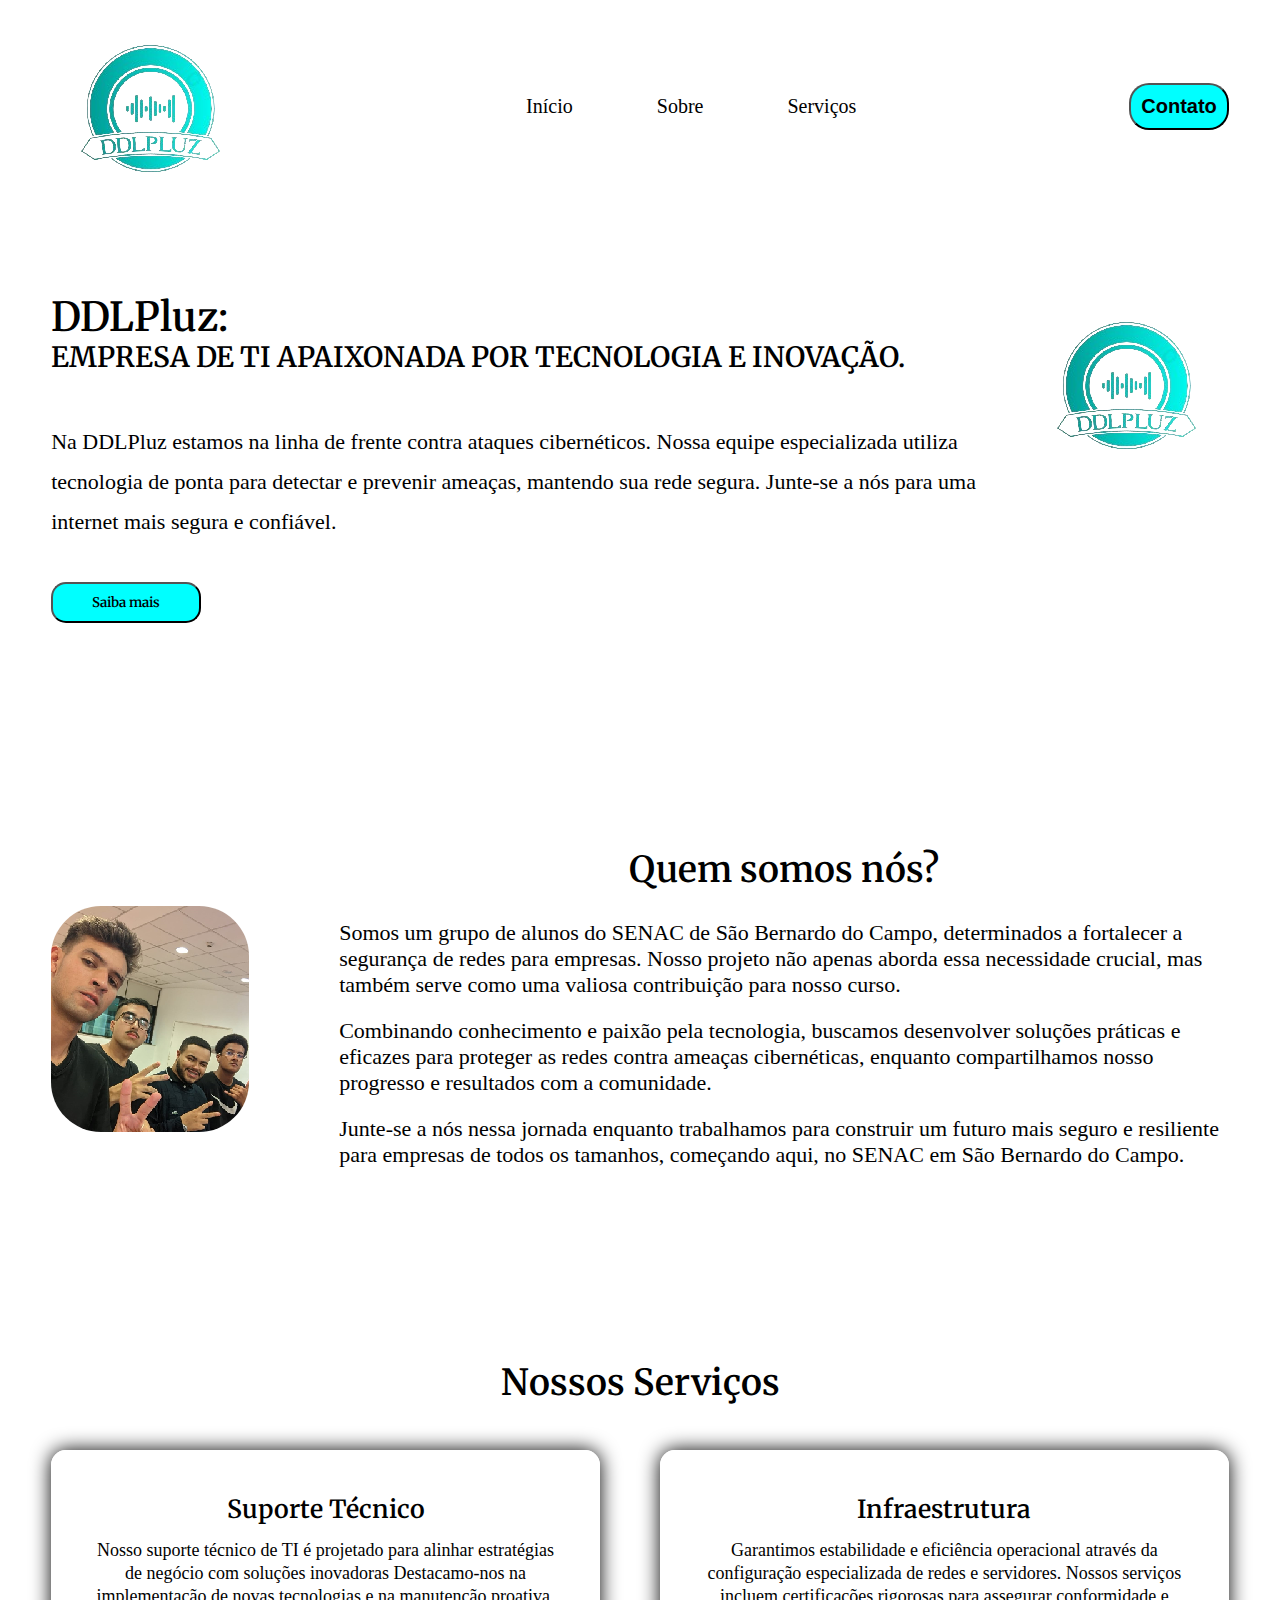
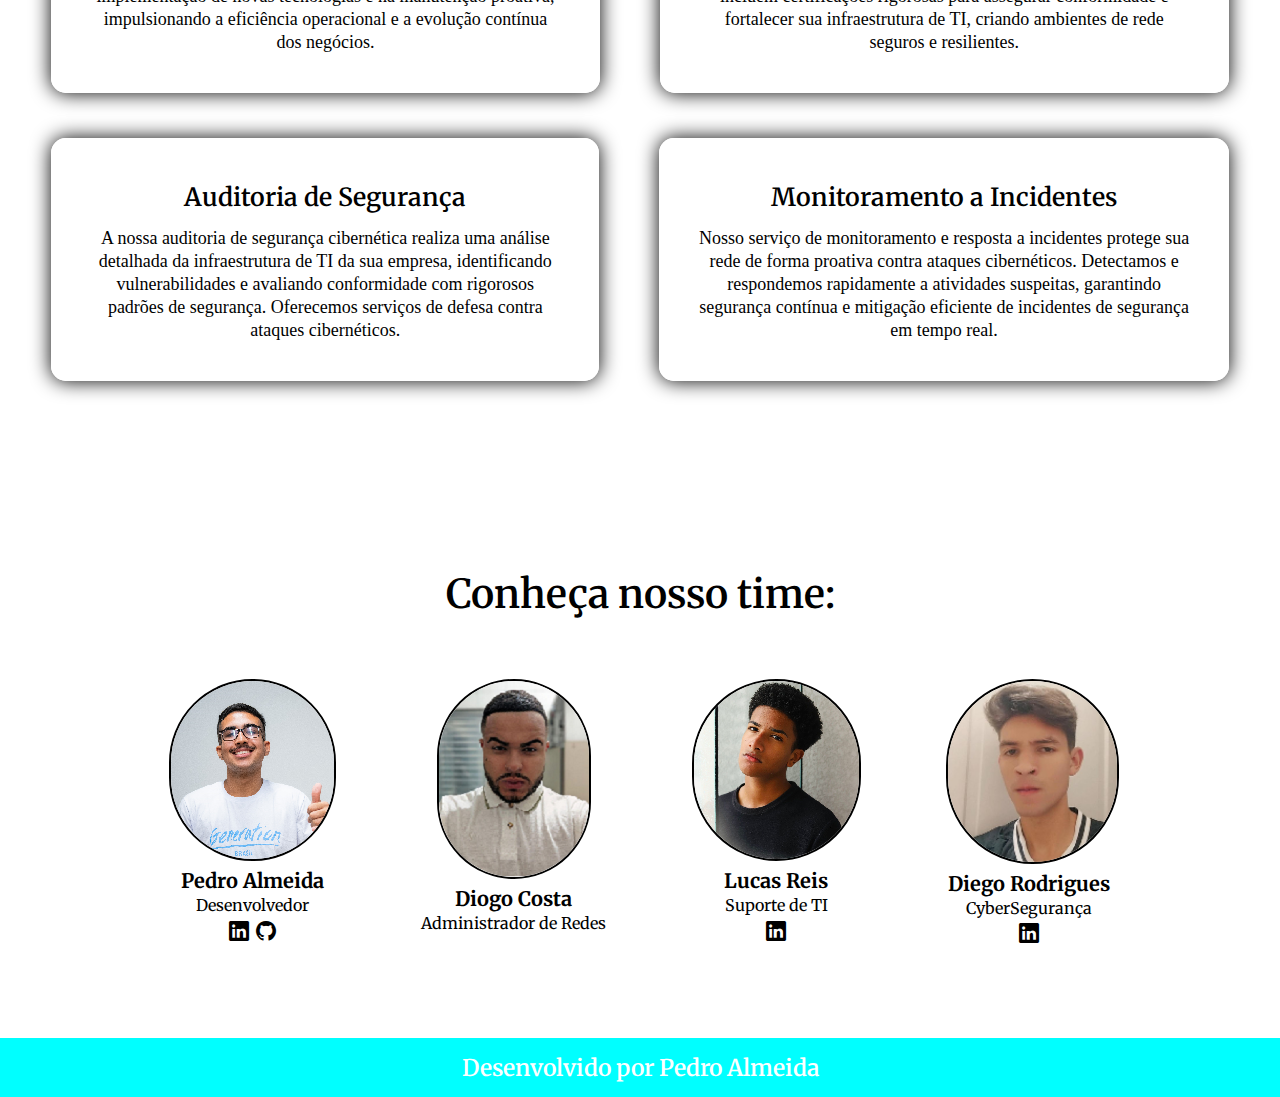
<file: index.html>
<!DOCTYPE html>
<html lang="en">
<head>
    <meta charset="UTF-8">
    <meta name="viewport" content="width=device-width, initial-scale=1.0">
    <link rel="stylesheet" href="../CSS/style.css">
    <link rel="stylesheet" href="https://cdn.jsdelivr.net/npm/bootstrap-icons@1.11.3/font/bootstrap-icons.min.css">
    <link rel="preconnect" href="https://fonts.googleapis.com">
<link rel="preconnect" href="https://fonts.gstatic.com" crossorigin>
<link rel="preconnect" href="https://fonts.googleapis.com">
<link rel="preconnect" href="https://fonts.gstatic.com" crossorigin>
<link href="https://fonts.googleapis.com/css2?family=Merriweather:ital,wght@0,300;0,400;0,700;0,900;1,300;1,400;1,700;1,900&family=Poppins:ital,wght@0,100;0,200;0,300;0,400;0,500;0,600;0,700;0,800;0,900;1,100;1,200;1,300;1,400;1,500;1,600;1,700;1,800;1,900&display=swap" rel="stylesheet">
<link href="https://fonts.googleapis.com/css2?family=Poppins:ital,wght@0,100;0,200;0,300;0,400;0,500;0,600;0,700;0,800;0,900;1,100;1,200;1,300;1,400;1,500;1,600;1,700;1,800;1,900&display=swap" rel="stylesheet">
    <link rel="shortcut icon" href="IMG/favicon-16x16.png" type="image/x-icon">
    <title>DDLPluz</title>
</head>
<body>
    <header>
        <div class="interface">
            <a href="#">
                <img src="IMG/Logo-removebg-preview-removebg-preview.png" alt="Imagem do Logo">
            </a>

            <nav class="menu">
                <ul>
                    <li><a href="#Inicio">Início</a></li>
                    <li><a href="#Sobre">Sobre</a></li>
                    <li><a href="#Servicos">Serviços</a></li>
                </ul>
            </nav>

            <div class="btn-contato">
                <a href="#contato">
                    <button>Contato</button>
                </a>
            </div>
        </div>
    </header><!--fim do header-->

    <main>
        <section class="topo-do-site" id="Inicio">
            <div class="interface">
                <div class="flex">
                    <div class="txt-topo-site">
                        <h1>DDLPluz:</h1>
                        <h7>EMPRESA DE TI APAIXONADA POR
                            TECNOLOGIA E INOVAÇÃO.</h7>
                        <p>Na DDLPluz estamos na linha de frente contra ataques cibernéticos. 
                            Nossa equipe especializada utiliza tecnologia de ponta para detectar e prevenir ameaças, 
                            mantendo sua rede segura. Junte-se a nós para uma internet mais segura e confiável.
                        </p>
                        <a href="#saibamais">
                            <button>Saiba mais</button>
                        </a>
                    </div>
                    <div class="img-topo-site">
                        <img src="IMG/Logo-removebg-preview-removebg-preview.png" alt="Imagem do Logo">
                    </div>
                </div>
            </div>
        </section><!--fim do topo do site-->

        <section class="sobre" id="Sobre">
            <div class="interface">
                <div class="flex">
                    <img src="IMG/fotoSobre.png" alt="Imagem do time">
                    <div class="txt-sobre">
                        <h2 class="titulo"><span>Quem somos nós?</span></h2>
                        <p>Somos um grupo de alunos do SENAC de São Bernardo do Campo, determinados a fortalecer a segurança de redes para empresas. Nosso projeto não apenas aborda essa necessidade crucial, mas também serve como uma valiosa contribuição para nosso curso.</p>
                        <p>Combinando conhecimento e paixão pela tecnologia, buscamos desenvolver soluções práticas e eficazes para proteger as redes contra ameaças cibernéticas, 
                        enquanto compartilhamos nosso progresso e resultados com a comunidade.</p> 
                        <p>Junte-se a nós nessa jornada enquanto trabalhamos para construir um futuro mais seguro e resiliente para empresas de todos os tamanhos, começando aqui, no SENAC em São Bernardo do Campo.</p>
                    </div>
                </div>
            </div>
        </section><!--fim do sobre-->

        <section class="servicos" id="Servicos">
            <div class="interface">
                <h3 class="titulo" id="saibamais">Nossos Serviços</h3>
                <div class="flex">
                    <div class="serv-box">
                        <i></i>
                        <h6>Suporte Técnico</h6>
                        <p>Nosso suporte técnico de TI é projetado para alinhar estratégias de negócio com soluções inovadoras Destacamo-nos na implementação de novas tecnologias e na manutenção proativa, impulsionando a eficiência operacional e a evolução contínua dos negócios.</p>
                    </div>
                    <div class="serv-box">
                        <i></i>
                        <h6>Infraestrutura</h6>
                        <p>Garantimos estabilidade e eficiência operacional através da configuração especializada de redes e servidores. Nossos serviços incluem certificações rigorosas para assegurar conformidade e fortalecer sua infraestrutura de TI, criando ambientes de rede seguros e resilientes.</p>
                    </div>
                </div>
                <div class="flex">
                    <div class="serv-box">
                        <i></i>
                        <h6>Auditoria de Segurança</h6>
                        <p>A nossa auditoria de segurança cibernética realiza uma análise detalhada da infraestrutura de TI da sua empresa, identificando vulnerabilidades e avaliando conformidade com rigorosos padrões de segurança. Oferecemos serviços de defesa contra ataques cibernéticos.</p>
                    </div>
                    <div class="serv-box">
                        <i></i>
                        <h6>Monitoramento a Incidentes</h6>
                        <p>Nosso serviço de monitoramento e resposta a incidentes protege sua rede de forma proativa contra ataques cibernéticos. Detectamos e respondemos rapidamente a atividades suspeitas, garantindo segurança contínua e mitigação eficiente de incidentes de segurança em tempo real.</p>
                    </div>
                </div>
            </div>
        </section><!--fim de serviços-->

        <section class="time" id="contato">
            <div>
                <h4>Conheça nosso time:</h4>
            </div>
            <div class="integrantes">
                <div>
                    <img src="IMG/pedro-foto.png" alt="Imagem do Integrante">
                    <p class="nome">Pedro Almeida</p>
                    <p>Desenvolvedor</p>
                    <a href="https://www.linkedin.com/in/pedroaugustosantosalmeida/" target="_blank"><i class="bi bi-linkedin"></i></a>
                    <a href="https://github.com/PedroAlmeida25" target="_blank"><i class="bi bi-github"></i></a>
                    <!-- <a href="almeida.pedroaugusto25@gmail.com" target="_blank"><i class="bi bi-envelope"></i></a> -->
                </div>
                <div>
                    <img src="IMG/diogo.png" alt="Imagem do Integrante">
                    <p class="nome">Diogo Costa</p>
                    <p>Administrador de Redes</p>
                    <!-- <a href="diogo.costa23@outlook.com" target="_blank"><i class="bi bi-envelope"></i></a> -->
                </div>
                <div>
                    <img src="IMG/foto-lucas.png" alt="Imagem do Integrante">
                    <p class="nome">Lucas Reis</p>
                    <p>Suporte de TI</p>
                    <a href="https://www.linkedin.com/in/lucas-reis-59b20a253/" target="_blank"><i class="bi bi-linkedin"></i></a>
                    <!-- <a href="Lucasreis1601@gmail.com" target="_blank"><i class="bi bi-envelope"></i></a> -->
                </div>
                <div>
                    <img width="105%" src="IMG/diego-foto.png" alt="Imagem do Integrante">
                    <p class="nome">Diego Rodrigues</p>
                    <p>CyberSegurança</p>
                    <a href="https://www.linkedin.com/in/diego-rodrigues-374456310/" target="_blank"><i class="bi bi-linkedin"></i></a>
                    <!-- <a href="dr3540001@gmail.com" target="_blank"><i class="bi bi-envelope"></i></a> -->
                </div>
            </div>
        </section><!--Fim do formulário-->

        <footer class="footer">
            <h5>Desenvolvido por Pedro Almeida</h5>
        </footer><!--fim do footer-->

    </main>
    
</body>
</html>
</file>
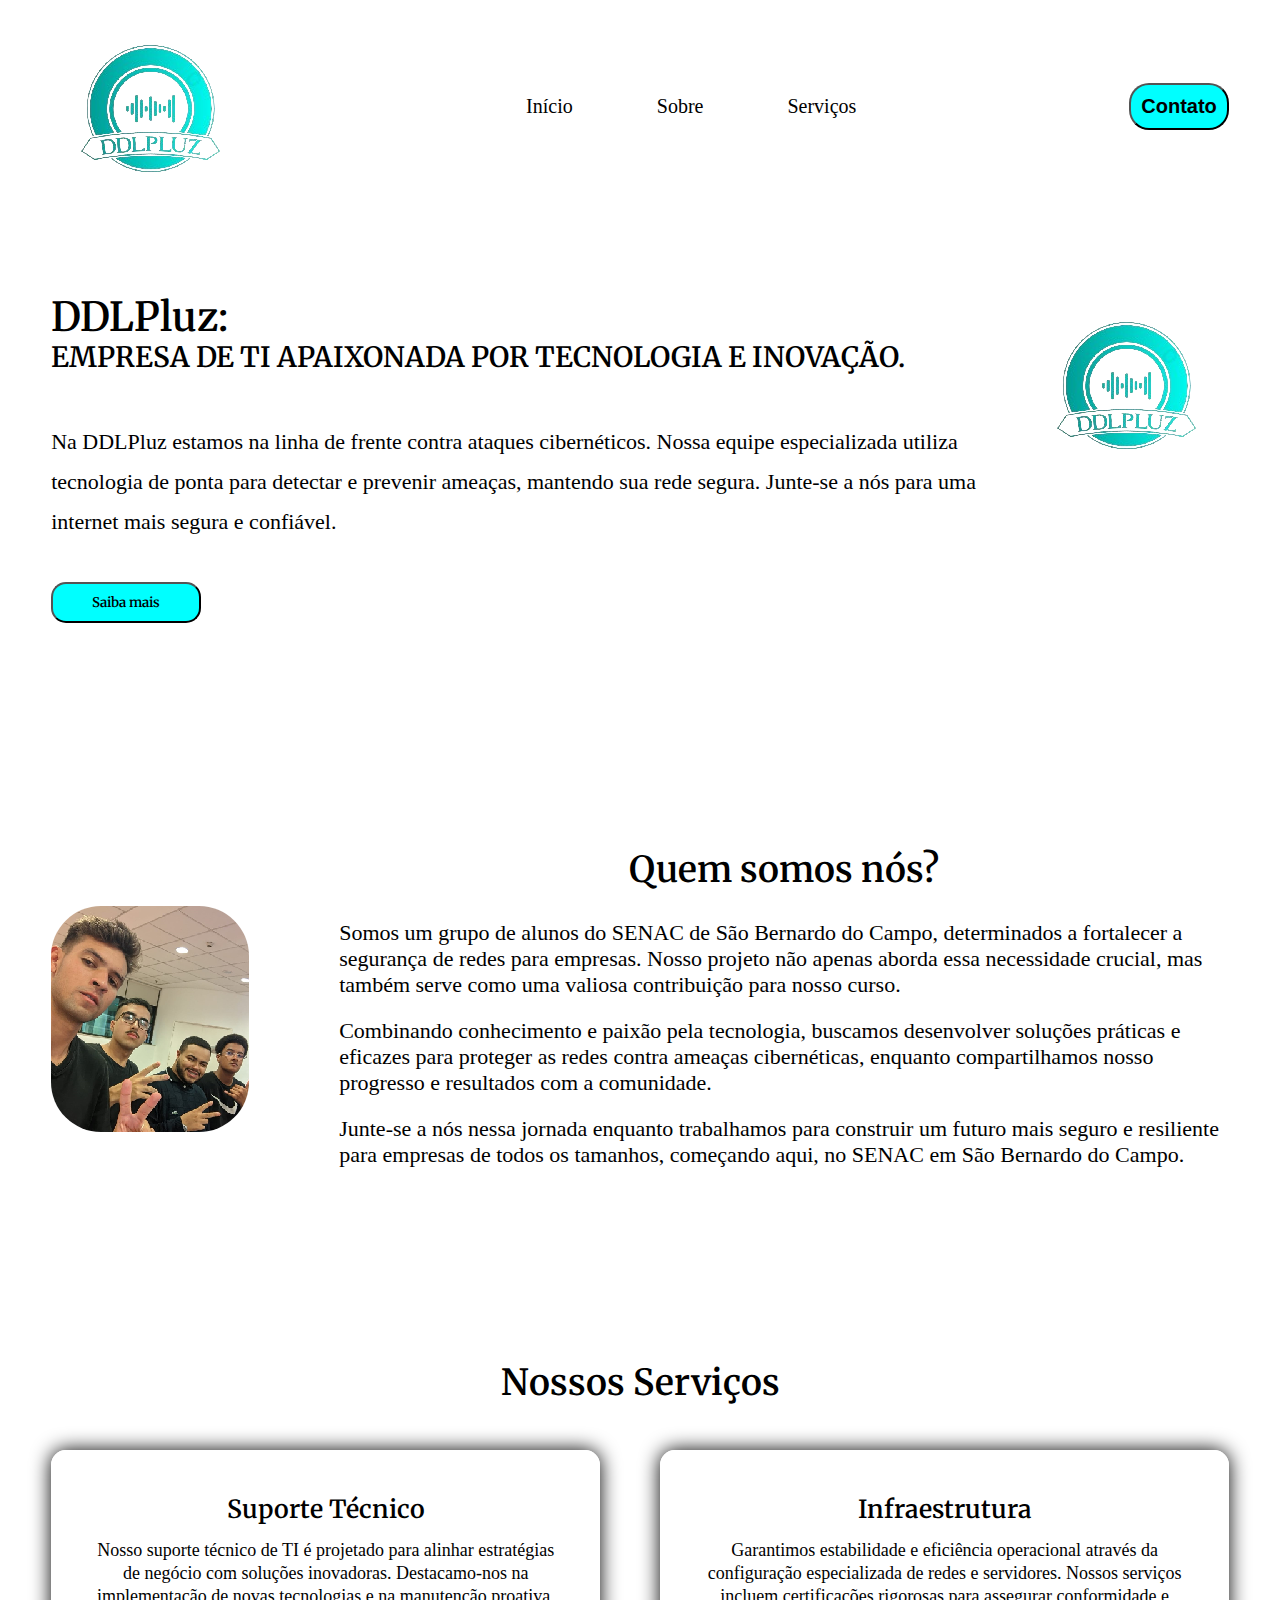
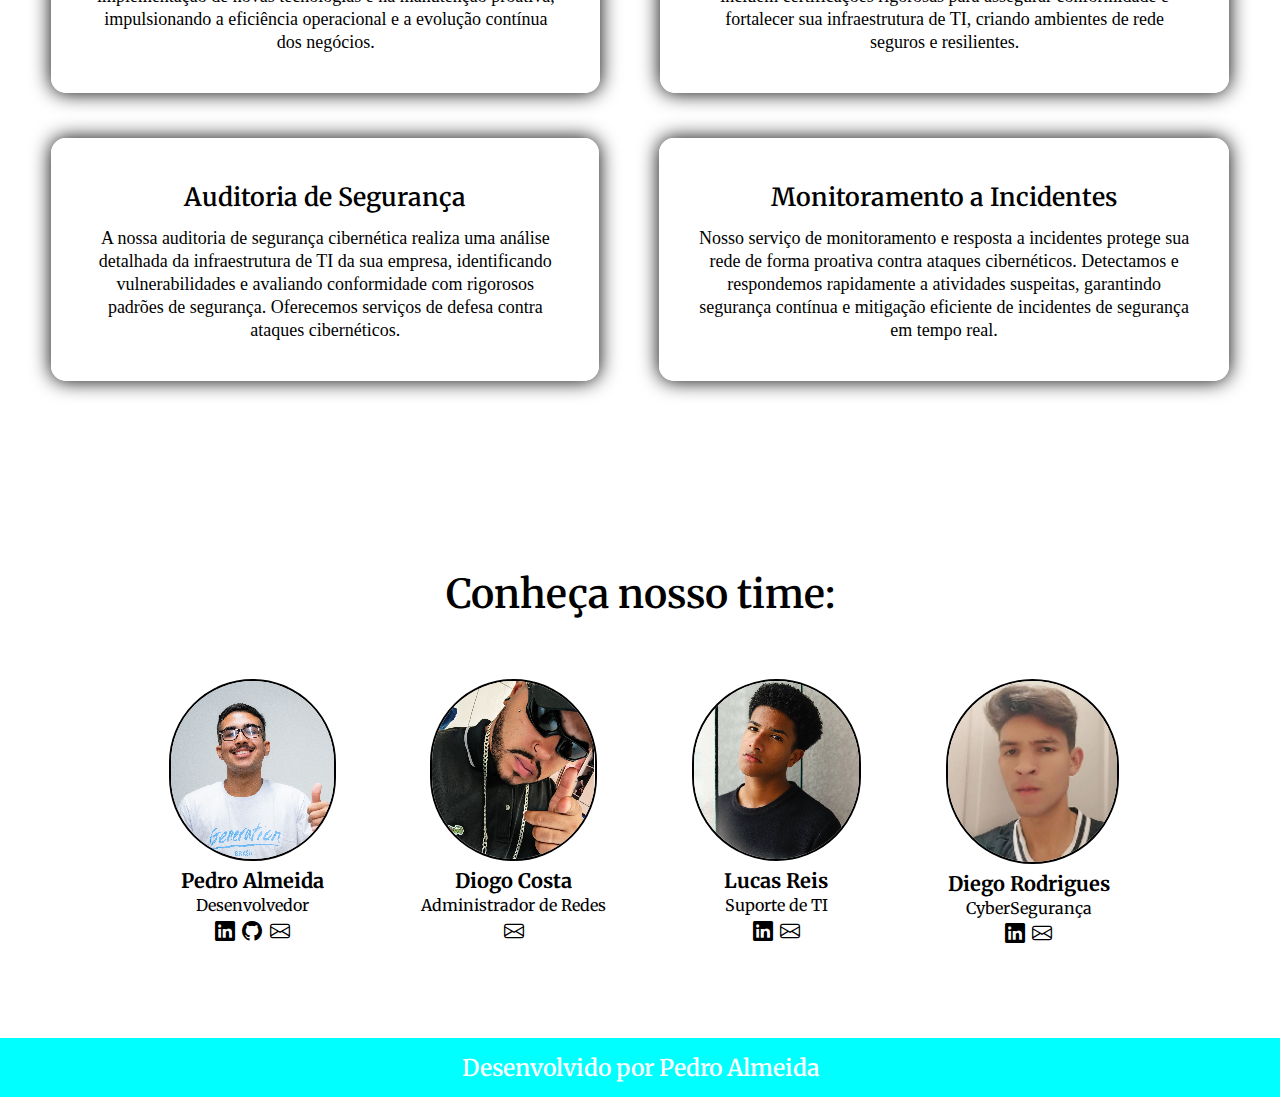
<file: HTML/index.html>
<!DOCTYPE html>
<html lang="en">
<head>
    <meta charset="UTF-8">
    <meta name="viewport" content="width=device-width, initial-scale=1.0">
    <link rel="stylesheet" href="../CSS/style.css">
    <link rel="stylesheet" href="https://cdn.jsdelivr.net/npm/bootstrap-icons@1.11.3/font/bootstrap-icons.min.css">
    <link rel="preconnect" href="https://fonts.googleapis.com">
<link rel="preconnect" href="https://fonts.gstatic.com" crossorigin>
<link rel="preconnect" href="https://fonts.googleapis.com">
<link rel="preconnect" href="https://fonts.gstatic.com" crossorigin>
<link href="https://fonts.googleapis.com/css2?family=Merriweather:ital,wght@0,300;0,400;0,700;0,900;1,300;1,400;1,700;1,900&family=Poppins:ital,wght@0,100;0,200;0,300;0,400;0,500;0,600;0,700;0,800;0,900;1,100;1,200;1,300;1,400;1,500;1,600;1,700;1,800;1,900&display=swap" rel="stylesheet">
<link href="https://fonts.googleapis.com/css2?family=Poppins:ital,wght@0,100;0,200;0,300;0,400;0,500;0,600;0,700;0,800;0,900;1,100;1,200;1,300;1,400;1,500;1,600;1,700;1,800;1,900&display=swap" rel="stylesheet">
    <link rel="shortcut icon" href="IMG/favicon-16x16.png" type="image/x-icon">
    <title>DDLPluz</title>
</head>
<body>
    <header>
        <div class="interface">
            <a href="#">
                <img src="..//HTML/IMG/Logo-removebg-preview-removebg-preview.png" alt="Imagem do Logo">
            </a>

            <nav class="menu">
                <ul>
                    <li><a href="#Inicio">Início</a></li>
                    <li><a href="#Sobre">Sobre</a></li>
                    <li><a href="#Servicos">Serviços</a></li>
                </ul>
            </nav>

            <div class="btn-contato">
                <a href="#contato">
                    <button>Contato</button>
                </a>
            </div>
        </div>
    </header><!--fim do header-->

    <main>
        <section class="topo-do-site" id="Inicio">
            <div class="interface">
                <div class="flex">
                    <div class="txt-topo-site">
                        <h1>DDLPluz:</h1>
                        <h7>EMPRESA DE TI APAIXONADA POR
                            TECNOLOGIA E INOVAÇÃO.</h7>
                        <p>Na DDLPluz estamos na linha de frente contra ataques cibernéticos. 
                            Nossa equipe especializada utiliza tecnologia de ponta para detectar e prevenir ameaças, 
                            mantendo sua rede segura. Junte-se a nós para uma internet mais segura e confiável.
                        </p>
                        <a href="#saibamais">
                            <button>Saiba mais</button>
                        </a>
                    </div>
                    <div class="img-topo-site">
                        <img src="..//HTML/IMG/Logo-removebg-preview-removebg-preview.png" alt="Imagem do Logo">
                    </div>
                </div>
            </div>
        </section><!--fim do topo do site-->

        <section class="sobre" id="Sobre">
            <div class="interface">
                <div class="flex">
                    <img src="./IMG/fotoSobre.png" alt="Imagem do time">
                    <div class="txt-sobre">
                        <h2 class="titulo"><span>Quem somos nós?</span></h2>
                        <p>Somos um grupo de alunos do SENAC de São Bernardo do Campo, determinados a fortalecer a segurança de redes para empresas.
                        Nosso projeto não apenas aborda essa necessidade crucial, mas também serve como uma valiosa contribuição para nosso curso.</p>
                        <p>Combinando conhecimento e paixão pela tecnologia, buscamos desenvolver soluções práticas e eficazes para proteger as redes contra ameaças cibernéticas, 
                        enquanto compartilhamos nosso progresso e resultados com a comunidade.</p> 
                        <p>Junte-se a nós nessa jornada enquanto trabalhamos para construir um futuro mais seguro e resiliente para empresas de todos os tamanhos, começando aqui, no SENAC em São Bernardo do Campo.</p>
                    </div>
                </div>
            </div>
        </section><!--fim do sobre-->

        <section class="servicos" id="Servicos">
            <div class="interface">
                <h3 class="titulo" id="saibamais">Nossos Serviços</h3>
                <div class="flex">
                    <div class="serv-box">
                        <i></i>
                        <h6>Suporte Técnico</h6>
                        <p>Nosso suporte técnico de TI é projetado para alinhar estratégias de negócio com soluções inovadoras. Destacamo-nos na implementação de novas tecnologias e na manutenção proativa, impulsionando a eficiência operacional e a evolução contínua dos negócios.</p>
                    </div>
                    <div class="serv-box">
                        <i></i>
                        <h6>Infraestrutura</h6>
                        <p>Garantimos estabilidade e eficiência operacional através da configuração especializada de redes e servidores. Nossos serviços incluem certificações rigorosas para assegurar conformidade e fortalecer sua infraestrutura de TI, criando ambientes de rede seguros e resilientes.</p>
                    </div>
                </div>
                <div class="flex">
                    <div class="serv-box">
                        <i></i>
                        <h6>Auditoria de Segurança</h6>
                        <p>A nossa auditoria de segurança cibernética realiza uma análise detalhada da infraestrutura de TI da sua empresa, identificando vulnerabilidades e avaliando conformidade com rigorosos padrões de segurança. Oferecemos serviços de defesa contra ataques cibernéticos.</p>
                    </div>
                    <div class="serv-box">
                        <i></i>
                        <h6>Monitoramento a Incidentes</h6>
                        <p>Nosso serviço de monitoramento e resposta a incidentes protege sua rede de forma proativa contra ataques cibernéticos. Detectamos e respondemos rapidamente a atividades suspeitas, garantindo segurança contínua e mitigação eficiente de incidentes de segurança em tempo real.</p>
                    </div>
                </div>
            </div>
        </section><!--fim de serviços-->

        <section class="time" id="contato">
            <div>
                <h4>Conheça nosso time:</h4>
            </div>
            <div class="integrantes">
                <div>
                    <img src="IMG/pedro-foto.png" alt="Imagem do Integrante">
                    <p class="nome">Pedro Almeida</p>
                    <p>Desenvolvedor</p>
                    <a href="https://www.linkedin.com/in/pedroaugustosantosalmeida/" target="_blank"><i class="bi bi-linkedin"></i></a>
                    <a href="https://github.com/PedroAlmeida25" target="_blank"><i class="bi bi-github"></i></a>
                    <a href="almeida.pedroaugusto25@gmail.com" target="_blank"><i class="bi bi-envelope"></i></a>
                </div>
                <div>
                    <img src="IMG/diogo-foto.png" alt="Imagem do Integrante">
                    <p class="nome">Diogo Costa</p>
                    <p>Administrador de Redes</p>
                    <a href="diogo.costa23@outlook.com" target="_blank"><i class="bi bi-envelope"></i></a>
                </div>
                <div>
                    <img src="IMG/foto-lucas.png" alt="Imagem do Integrante">
                    <p class="nome">Lucas Reis</p>
                    <p>Suporte de TI</p>
                    <a href="https://www.linkedin.com/in/lucas-reis-59b20a253/" target="_blank"><i class="bi bi-linkedin"></i></a>
                    <a href="Lucasreis1601@gmail.com" target="_blank"><i class="bi bi-envelope"></i></a>
                </div>
                <div>
                    <img width="105%" src="IMG/diego-foto.png" alt="Imagem do Integrante">
                    <p class="nome">Diego Rodrigues</p>
                    <p>CyberSegurança</p>
                    <a href="https://www.linkedin.com/in/diego-rodrigues-374456310/" target="_blank"><i class="bi bi-linkedin"></i></a>
                    <a href="dr3540001@gmail.com" target="_blank"><i class="bi bi-envelope"></i></a>
                </div>
            </div>
        </section><!--Fim do formulário-->

        <footer class="footer">
            <h5>Desenvolvido por Pedro Almeida</h5>
        </footer><!--fim do footer-->

    </main>
    
</body>
</html>
</file>
<file: CSS/style.css>
/* Estilo Geral */
body{
    background-color:#fff;
    height: 100vh;
}

*{
    margin: 0;
    padding: 0;
    box-sizing: border-box;
}

.interface{
    max-width: 1280px;
    margin: 0 auto;
}

.flex{
    display: flex;
}

/* Estilo do Cabeçalho*/
header{
    padding: 20px 4%;
}

h1{
    text-align: left;
}

header > .interface{
    display: flex;
    align-items: center;
    justify-content: space-between;
}

header a{
    text-decoration: none;
    display: inline-block;
    transition: .2s;
}

header nav.menu a{
    font-size: 20px;
    color: #000;
}

header nav.menu a:hover{
    transform: scale(1.05);
}

header nav ul{
    list-style-type: none;
}

header nav.menu ul li{
    display: inline-block;
    padding: 0 40px;
}

@media only screen and (max-width: 768px) {
    header {
        padding: 10px 0;
    }

    header .interface {
        flex-direction: column;
        align-items: center;
    }

    header .menu {
        display: block;
        margin-top: 20px;
    }

    header .menu ul {
        display: flex;
        flex-direction: column;
        align-items: center;
        padding: 0;
    }

    header .menu li {
        margin: 10px 0;
    }

    header .btn-contato {
        margin: 20px 0;
    }

    header .btn-contato button {
        padding: 10px 30px;
        font-size: 18px;
    }
}


.btn-contato button{
    padding: 10px;
    font-size: 20px;
    border-radius: 20px;
    background-color: aqua;
    transition: .2s;
    cursor: pointer;
    font-weight: 600;
}

.btn-contato button:hover{
    transform: scale(1.05);
}

/* Estilo do topo do site*/
section.topo-do-site{
    line-height: 40px;
    padding: 85px 4%;
    gap: 60px;
}

.topo-do-site .txt-topo-site h1{
    font-size: 40px;
    font-family: "Merriweather", serif;
    font-weight: 600;
}

h7{
    font-size: 28px;
    font-family: "Merriweather", serif;
    font-weight: 600;
}

.topo-do-site .txt-topo-site p{
    font-size: 22px;
    margin: 40px 0;
}

.topo-do-site .txt-topo-site button{
    padding: 10px 4%;

    background-color: aqua;
    border-radius: 15px;

    font-family: "Merriweather", serif;
    font-weight: 600;
    
    cursor: pointer;
    transition: .2s;
}

.topo-do-site .txt-topo-site button:hover{
    transform: scale(1.05);
}

.topo-do-site .img-topo-site img{
    position: relative;
    animation: flutuar 2s ease-in-out infinite alternate;
}

@keyframes flutuar{
    0%{
        top: 0;
    }
    100%{
        top: 30px;
    }
}

@media only screen and (max-width: 768px) {
    .topo-do-site {
        padding: 60px 0;
        align-items: center;
        justify-content: center;
    }

    .topo-do-site .flex {
        flex-direction: column;
        gap: 20px;
    }

    .topo-do-site .txt-topo-site h1 {
        font-size: 28px;
    }

    .topo-do-site .txt-topo-site h7 {
        font-size: 20px;
    }

    .topo-do-site .txt-topo-site p {
        font-size: 16px;
    }

    .topo-do-site .txt-topo-site button {
        padding: 8px 16px;
        font-size: 14px;
    }
}

/* Estilo de Sobre */
section.sobre{
    padding: 142px 4%;
}

section.sobre .flex{
    align-items: center;
    gap: 90px;
}

.sobre img{
    border-radius: 50px;
}

.sobre .interface h2 span{
    font-size: 36px;
    text-align: center;
    margin-bottom: 30px;
    line-height: 40px;
    display: block;
    font-family: "Merriweather", serif;
    font-weight: 600;
}

.sobre .txt-sobre p{
    margin: 20px 0;
    text-align: left;
    font-size: 22px;
}

/* Estilo dos Serviços */
section.servicos{
    padding: 30px 4%;
    display: flex;
    align-items: center;
    justify-content: space-between;
}

section.servicos h3{
    font-size: 36px;
    text-align: center;
    font-family: "Merriweather", serif;
    font-weight: 600;
}

h6{
    font-size: 25px;
    text-align: center;
    font-family: "Merriweather", serif;
    font-weight: 600;
    text-align: center;
    margin-bottom: 10px;
    line-height: 40px;
    display: block;
}

section.servicos .flex{
    gap: 60px;
}

.servicos .serv-box{
    padding: 37px;
    text-align: center;
    line-height: 23px;
    border: 2px solid white;
    border-radius: 15px;
    margin-top: 45px;
    box-shadow: 0 0 20px;
    transition: .2s;
}

.serv-box:hover{
    transform: scale(1.05);
    box-shadow: 0 0 20px rgb(6, 10, 10);
}

.serv-box p{
    font-size: 18px;
}

/* Estilo da div do nosso time */
section.time{
    padding: 30px 4%;
    margin-top: 10%;
    text-align: center;
}

h4{
    font-size: 40px;
    font-family: "Merriweather", serif;
    font-weight: 600;
    text-align: center;
}

.integrantes{
    padding: 20px 10%;
    margin-top: 40px;
    
    display: flex;
    flex-wrap: wrap;
    gap: 20px;
    justify-content: space-between;

    font-family: "Merriweather", serif;
    line-height: 25px;
}

.integrantes p.nome{
    font-weight: bold;
    font-size: 20px;
}

.integrantes img{
    border: 2px solid #000;
    border-radius: 100px;
    
}

.integrantes i{
    padding: 5px 1%;
    color: #000;
    font-size: 20px;
}

@media only screen and (max-width: 768px) {
    .integrantes div {
        align-items: center;
        justify-content: center;
        margin: 5%;
        margin-left: 25%;
    }

    .integrantes div i{
        color: #000;
    }

    .integrantes div p{
        font-family: 'Gill Sans', 'Gill Sans MT', Calibri, 'Trebuchet MS', sans-serif;
    }
}


footer{
    padding: 15px 4%;
    margin-top: 40px;
    align-items: center;

    background-color: aqua;
    display: flex;
    flex-direction: column;
    justify-content: center;
    margin-bottom: 22px;
}

h5{
    font-size: 23px;
    color: #fff;
    font-family: "Merriweather", serif;
    font-weight: 600;
    text-align: center;
}

i{
    align-items: center;
    justify-content: space-between;
    text-decoration: none;
    font-size: 30px;

    color: #fff;
}

@media only screen and (max-width: 768px) {
    .interface {
        padding: 0 10px;
    }

    .topo-do-site{
        text-align: center;
    }

    .txt-topo-site > h1{
        margin-bottom: 20px;
        text-align: center;
    }

    .txt-topo-site > p{
        font-family: 'Gill Sans', 'Gill Sans MT', Calibri, 'Trebuchet MS', sans-serif;
    }

    .btn-contato {
        margin: 20px 0;
    }

    .btn-contato button {
        padding: 10px 30px;
        font-size: 18px;
    }

    .topo-do-site .txt-topo-site h1 {
        font-size: 28px;
    }

    .topo-do-site .txt-topo-site h7 {
        font-size: 20px;
    }

    .topo-do-site .txt-topo-site p {
        font-size: 16px;
    }

    .topo-do-site .txt-topo-site button {
        padding: 8px 24px;
        font-size: 16px;
    }

    .sobre .flex {
        flex-direction: column;
        gap: 30px;
        text-align: center;
    }

    .sobre .interface h2 span {
        font-size: 24px;
    }

    .sobre .txt-sobre p {
        font-size: 16px;
        font-family: 'Gill Sans', 'Gill Sans MT', Calibri, 'Trebuchet MS', sans-serif;
    }

    .servicos .flex {
        flex-direction: column;
        gap: 30px;
    }

    .servicos .serv-box {
        padding: 20px;
    }

    .servicos .serv-box p{
        font-family: 'Gill Sans', 'Gill Sans MT', Calibri, 'Trebuchet MS', sans-serif;
        font-size: 15px;
        margin: auto;
    }
}
</file>
